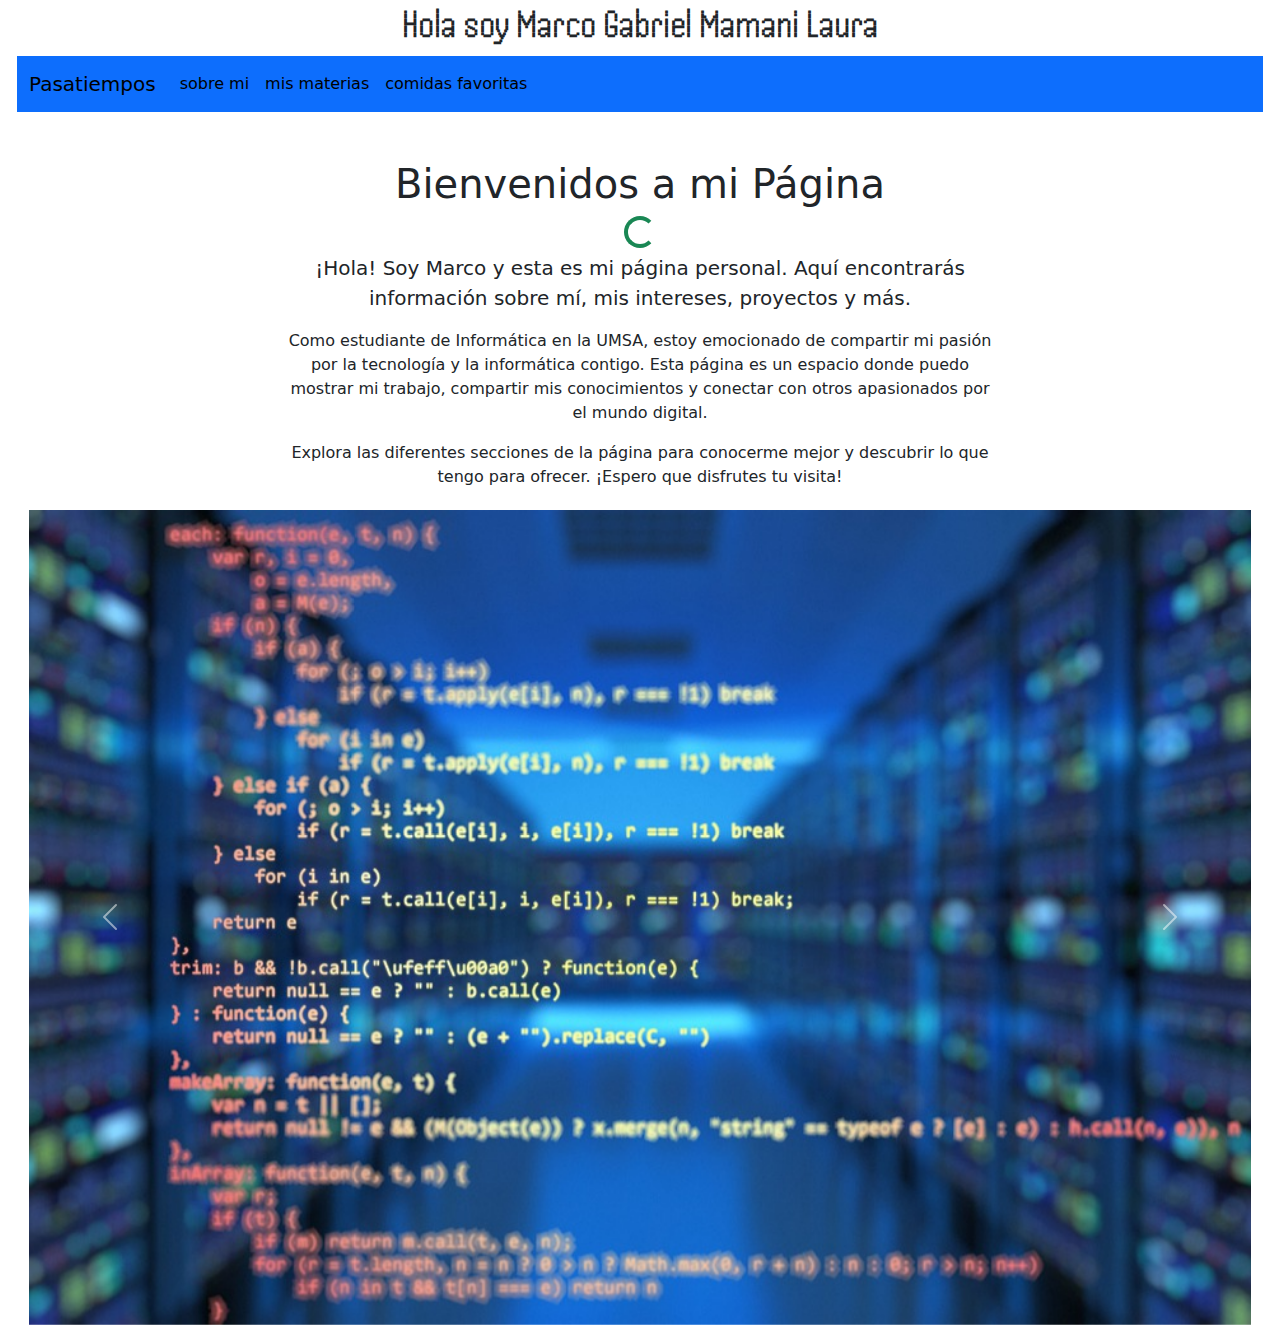
<file: index.html>
<!DOCTYPE html>
<html lang="en">
<head>
    <meta charset="UTF-8">
    <meta name="viewport" content="width=device-width, initial-scale=1.0">
    <link rel="stylesheet" href="https://cdn.jsdelivr.net/npm/bootstrap@5.2.3/dist/css/bootstrap.min.css">
    <link rel="preconnect" href="https://fonts.googleapis.com">
    <link rel="preconnect" href="https://fonts.gstatic.com" crossorigin>
    <link href="https://fonts.googleapis.com/css2?family=Rubik+Beastly&display=swap" rel="stylesheet">
    <link rel="stylesheet" href="css/estilos.css">
    <link rel="preconnect" href="https://fonts.googleapis.com">
    <link rel="preconnect" href="https://fonts.gstatic.com" crossorigin>
    <link href="https://fonts.googleapis.com/css2?family=Rubik+Beastly&family=Rubik+Moonrocks&display=swap" rel="stylesheet">
    <link rel="preconnect" href="https://fonts.googleapis.com">
    <link rel="preconnect" href="https://fonts.gstatic.com" crossorigin>
    <link href="https://fonts.googleapis.com/css2?family=Handjet:wght@100..900&display=swap" rel="stylesheet">
    <title>Document</title>

</head>
<body>

    <h1 class="handjet-uniquifier">Hola soy Marco Gabriel Mamani Laura</h1>

    <div class="container-fluid" >

        <div class="row">
          
            <nav class="navbar navbar-expand-lg bg-primary">
                <div class="container-fluid">
                  <button class="navbar-toggler" type="button" data-bs-toggle="collapse" data-bs-target="#navbarTogglerDemo01" aria-controls="navbarTogglerDemo01" aria-expanded="false" aria-label="Toggle navigation">
                    <span class="navbar-toggler-icon"></span>
                  </button>
                  <div class="collapse navbar-collapse" id="navbarTogglerDemo01">
                    <a class="navbar-brand" href="pags/pasatiempos.html">Pasatiempos</a>
                    <ul class="navbar-nav me-auto mb-2 mb-lg-0">
                      <li class="nav-item">
                        <a class="nav-link active" aria-current="page" href="pags/sobre mi.html">sobre mi</a>
                      </li>
                      <li class="nav-item">
                        <a class="nav-link active" href="pags/materias.html">mis materias</a>
                      </li>
                      <li class="nav-item">
                        <a class="nav-link active" href="pags/comida.html">comidas favoritas</a>
                      </li>
                    </ul>
                    
                  </div>
                </div>
              </nav>

        </div>

    </div>
    
    <div class="container mt-5">
      <div class="row justify-content-center">
        <div class="col-md-8">
          <div class="text-center">
            <h1>Bienvenidos a mi Página</h1>
            <div class="spinner-border text-success" role="status">
              <span class="visually-hidden">Loading...</span>
            </div>
            <p class="lead">¡Hola! Soy Marco y esta es mi página personal. Aquí encontrarás información sobre mí, mis intereses, proyectos y más.</p>
            <p>Como estudiante de Informática en la UMSA, estoy emocionado de compartir mi pasión por la tecnología y la informática contigo. Esta página es un espacio donde puedo mostrar mi trabajo, compartir mis conocimientos y conectar con otros apasionados por el mundo digital.</p>
            <p>Explora las diferentes secciones de la página para conocerme mejor y descubrir lo que tengo para ofrecer. ¡Espero que disfrutes tu visita!</p>
          </div>
        </div>
      </div>
    </div>
    <div class="container-fluid">
        <div class="row">
            <div id="carouselExampleControls" class="carousel slide" data-bs-ride="carousel">
                <div class="carousel-inner">
                  

                  <div class="carousel-item active">
                    <img src="imag/img2.jpg" class="d-block w-100" alt="...">
                  </div>
                  <div class="carousel-item">
                    <img src="imag/img3.jpg" class="d-block w-100" alt="...">
                  </div>
                  <div class="carousel-item">
                    <img src="imag/img4.jpg" class="d-block w-100" alt="...">
                  </div>
                </div>
                <button class="carousel-control-prev" type="button" data-bs-target="#carouselExampleControls" data-bs-slide="prev">
                  <span class="carousel-control-prev-icon" aria-hidden="true"></span>
                  <span class="visually-hidden">Previous</span>
                </button>
                <button class="carousel-control-next" type="button" data-bs-target="#carouselExampleControls" data-bs-slide="next">
                  <span class="carousel-control-next-icon" aria-hidden="true"></span>
                  <span class="visually-hidden">Next</span>
                </button>
              </div>

        </div>
    </div>
    


    <script src="https://cdn.jsdelivr.net/npm/bootstrap@5.2.3/dist/js/bootstrap.bundle.min.js"></script>
</body>
</html>
</file>
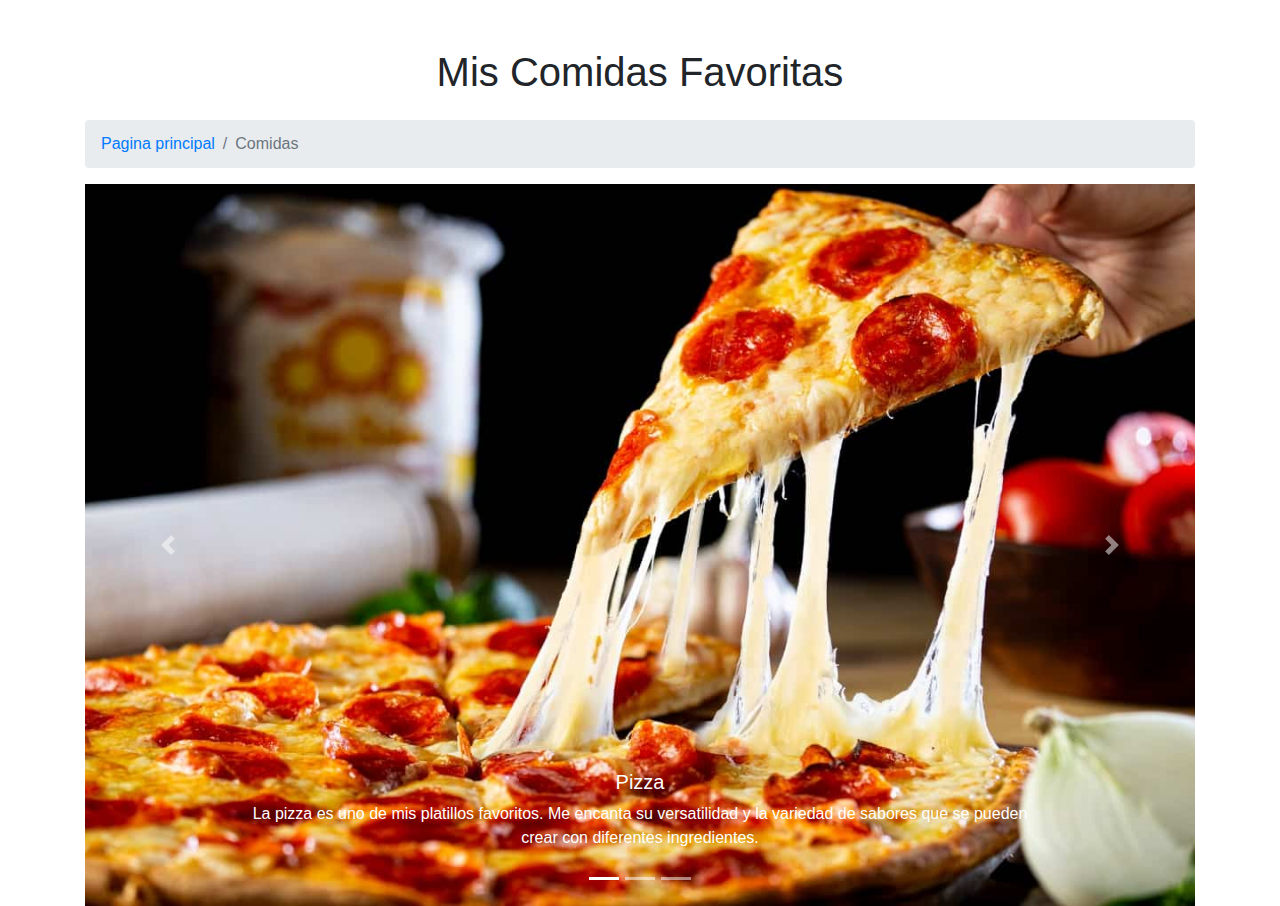
<file: pags/comida.html>
<!DOCTYPE html>
<html lang="es">
<head>
  <meta charset="UTF-8">
  <meta name="viewport" content="width=device-width, initial-scale=1.0">
  <title>Comidas Favoritas</title>

  <link href="https://stackpath.bootstrapcdn.com/bootstrap/4.5.2/css/bootstrap.min.css" rel="stylesheet">
</head>
<body>
  <div class="container mt-5">
    <h1 class="text-center mb-4">Mis Comidas Favoritas</h1>
    <nav style="--bs-breadcrumb-divider: url(&#34;data:image/svg+xml,%3Csvg xmlns='http://www.w3.org/2000/svg' width='8' height='8'%3E%3Cpath d='M2.5 0L1 1.5 3.5 4 1 6.5 2.5 8l4-4-4-4z' fill='%236c757d'/%3E%3C/svg%3E&#34;);" aria-label="breadcrumb">
        <ol class="breadcrumb">
          <li class="breadcrumb-item"><a href="../index.html">Pagina principal</a></li>
          <li class="breadcrumb-item active" aria-current="page">Comidas</li>
        </ol>
      </nav>
    <div id="carouselExampleIndicators" class="carousel slide" data-ride="carousel">
      <ol class="carousel-indicators">
        <li data-target="#carouselExampleIndicators" data-slide-to="0" class="active"></li>
        <li data-target="#carouselExampleIndicators" data-slide-to="1"></li>
        <li data-target="#carouselExampleIndicators" data-slide-to="2"></li>
      </ol>
      <div class="carousel-inner">
        <div class="carousel-item active">
          <img src="../imag/pizza.jpg" class="d-block w-100" alt="Pizza">
          <div class="carousel-caption d-none d-md-block">
            <h5>Pizza</h5>
            <p>La pizza es uno de mis platillos favoritos. Me encanta su versatilidad y la variedad de sabores que se pueden crear con diferentes ingredientes.</p>
          </div>
        </div>
        <div class="carousel-item">
          <img src="../imag/sushi.jpg" class="d-block w-100" alt="Sushi">
          <div class="carousel-caption d-none d-md-block">
            <h5>Sushi</h5>
            <p>El sushi es otra de mis comidas favoritas. Me encanta su frescura y la combinación de sabores únicos en cada bocado.</p>
          </div>
        </div>
        <div class="carousel-item">
          <img src="../imag/hamburguesa.jpg" class="d-block w-100" alt="Hamburguesa">
          <div class="carousel-caption d-none d-md-block">
            <h5>Hamburguesa</h5>
            <p>Una buena hamburguesa siempre es una excelente opción. Me gusta experimentar con diferentes tipos de hamburguesas y salsas para crear combinaciones deliciosas.</p>
          </div>
        </div>
      </div>
      <a class="carousel-control-prev" href="#carouselExampleIndicators" role="button" data-slide="prev">
        <span class="carousel-control-prev-icon" aria-hidden="true"></span>
        <span class="sr-only">Anterior</span>
      </a>
      <a class="carousel-control-next" href="#carouselExampleIndicators" role="button" data-slide="next">
        <span class="carousel-control-next-icon" aria-hidden="true"></span>
        <span class="sr-only">Siguiente</span>
      </a>
    </div>
  </div>

  <script src="https://cdn.jsdelivr.net/npm/@popperjs/core@2.5.4/dist/umd/popper.min.js"></script>
</body>
</html>
</file>
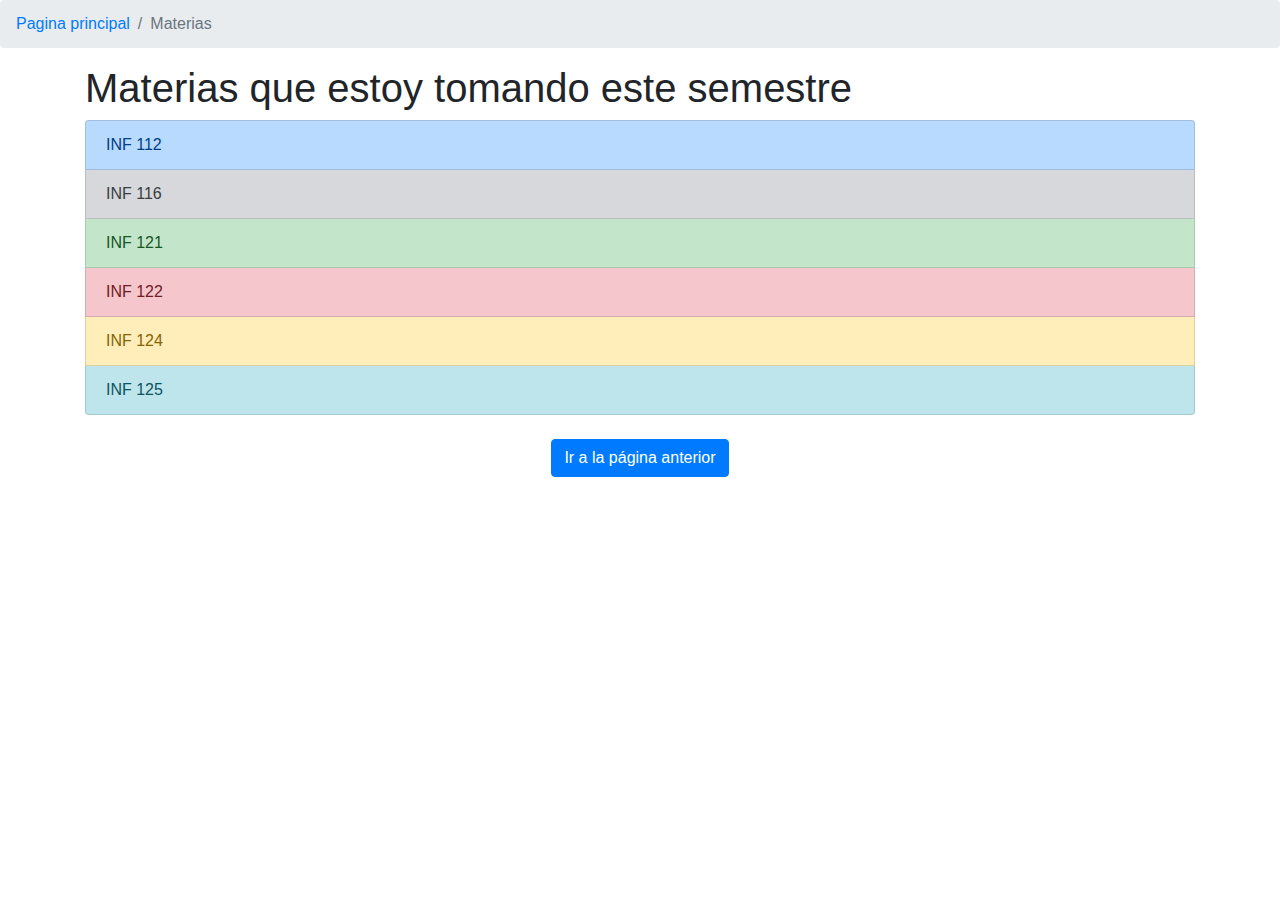
<file: pags/materias.html>
<!DOCTYPE html>
<html lang="es">
<head>
  <meta charset="UTF-8">
  <meta name="viewport" content="width=device-width, initial-scale=1.0">
  <title>Pasatiempos</title>
  <!-- Enlace al archivo CSS de Bootstrap -->
  <link href="https://stackpath.bootstrapcdn.com/bootstrap/4.5.2/css/bootstrap.min.css" rel="stylesheet">
  <style>
    /* Estilos personalizados */
    .hobby-title {
      margin-top: 30px;
    }
  </style>
</head>
<body>
  <nav style="--bs-breadcrumb-divider: url(&#34;data:image/svg+xml,%3Csvg xmlns='http://www.w3.org/2000/svg' width='8' height='8'%3E%3Cpath d='M2.5 0L1 1.5 3.5 4 1 6.5 2.5 8l4-4-4-4z' fill='%236c757d'/%3E%3C/svg%3E&#34;);" aria-label="breadcrumb">
    <ol class="breadcrumb">
      <li class="breadcrumb-item"><a href="../index.html">Pagina principal</a></li>
      <li class="breadcrumb-item active" aria-current="page">Materias</li>
    </ol>
  </nav>
  <div class="container">
    <h1>Materias que estoy tomando este semestre</h1>
    <ul class="list-group">

    
      <li class="list-group-item list-group-item-primary">INF 112</li>
      <li class="list-group-item list-group-item-secondary">INF 116</li>
      <li class="list-group-item list-group-item-success">INF 121</li>
      <li class="list-group-item list-group-item-danger">INF 122</li>
      <li class="list-group-item list-group-item-warning">INF 124</li>
      <li class="list-group-item list-group-item-info">INF 125</li>

    </ul>
  </div>
  <div class="text-center mt-4">
    <a href="../index.html" class="btn btn-primary">Ir a la página anterior</a>
  </div>
  <script src="https://cdn.jsdelivr.net/npm/@popperjs/core@2.5.4/dist/umd/popper.min.js"></script>

</body>
</html>
</file>
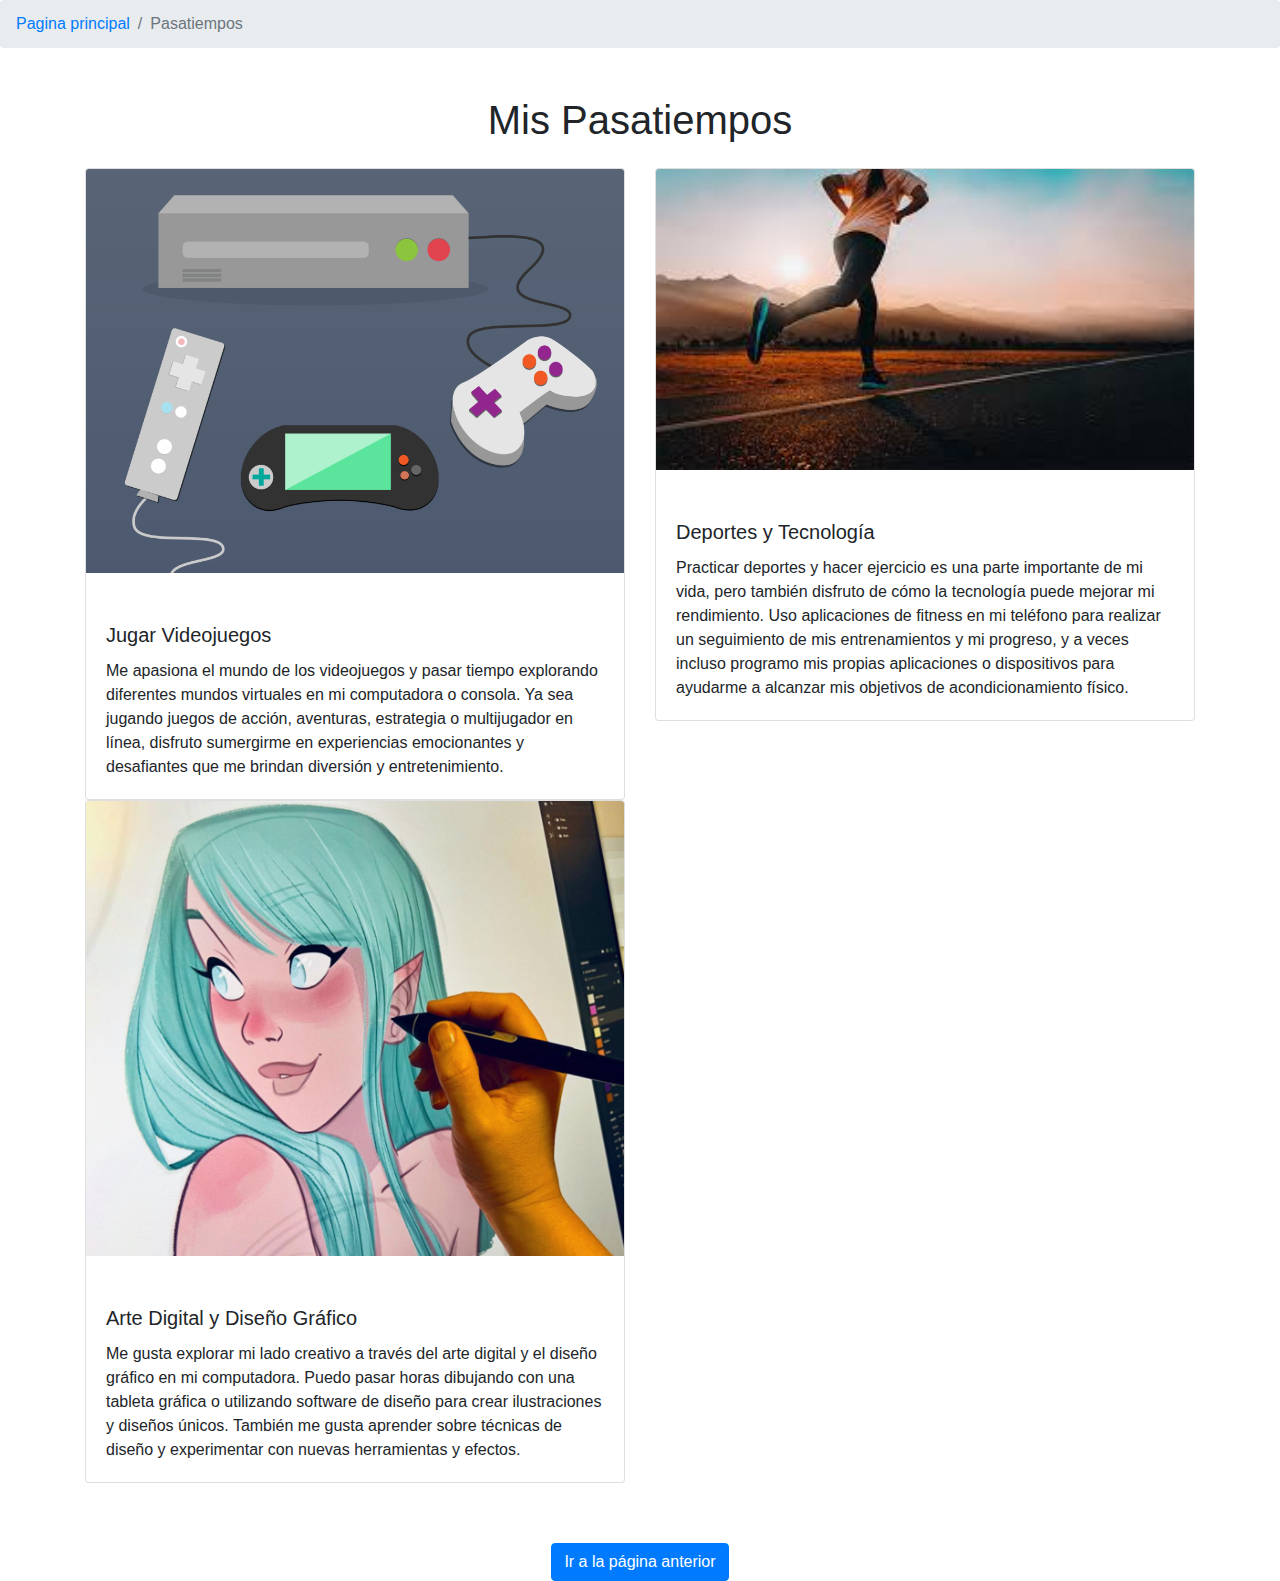
<file: pags/pasatiempos.html>
<!DOCTYPE html>
<html lang="es">
<head>
  <meta charset="UTF-8">
  <meta name="viewport" content="width=device-width, initial-scale=1.0">
  <title>Pasatiempos</title>
  <!-- Enlace al archivo CSS de Bootstrap -->
  <link href="https://stackpath.bootstrapcdn.com/bootstrap/4.5.2/css/bootstrap.min.css" rel="stylesheet">
  <style>
    /* Estilos personalizados */
    .hobby-title {
      margin-top: 30px;
    }
    .hobby-description {
      margin-bottom: 30px;
    }
  </style>
</head>
<body>
  <nav style="--bs-breadcrumb-divider: url(&#34;data:image/svg+xml,%3Csvg xmlns='http://www.w3.org/2000/svg' width='8' height='8'%3E%3Cpath d='M2.5 0L1 1.5 3.5 4 1 6.5 2.5 8l4-4-4-4z' fill='%236c757d'/%3E%3C/svg%3E&#34;);" aria-label="breadcrumb">
    <ol class="breadcrumb">
      <li class="breadcrumb-item"><a href="../index.html">Pagina principal</a></li>
      <li class="breadcrumb-item active" aria-current="page">Pasatiempos</li>
    </ol>
  </nav>
  <div class="container mt-5">
    <h1 class="text-center mb-4">Mis Pasatiempos</h1>

    <div class="row">
      <div class="col-md-6">
        <div class="card">
          <img src="../imag/videojuego.png" class="card-img-top" alt="Jugar Videojuegos">
          <div class="card-body">
            <h5 class="card-title hobby-title">Jugar Videojuegos</h5>
            <p class="card-text hobby-description">Me apasiona el mundo de los videojuegos y pasar tiempo explorando diferentes mundos virtuales en mi computadora o consola. Ya sea jugando juegos de acción, aventuras, estrategia o multijugador en línea, disfruto sumergirme en experiencias emocionantes y desafiantes que me brindan diversión y entretenimiento.</p>
          </div>
        </div>
      </div>

      <div class="col-md-6">
        <div class="card">
          <img src="../imag/deporte.jpg" class="card-img-top" alt="Deportes y Tecnología">
          <div class="card-body">
            <h5 class="card-title hobby-title">Deportes y Tecnología</h5>
            <p class="card-text hobby-description">Practicar deportes y hacer ejercicio es una parte importante de mi vida, pero también disfruto de cómo la tecnología puede mejorar mi rendimiento. Uso aplicaciones de fitness en mi teléfono para realizar un seguimiento de mis entrenamientos y mi progreso, y a veces incluso programo mis propias aplicaciones o dispositivos para ayudarme a alcanzar mis objetivos de acondicionamiento físico.</p>
          </div>
        </div>
      </div>
    </div>

    <div class="row">
      <div class="col-md-6">
        <div class="card">
          <img src="../imag/arte.jpeg" class="card-img-top" alt="Arte Digital y Diseño Gráfico">
          <div class="card-body">
            <h5 class="card-title hobby-title">Arte Digital y Diseño Gráfico</h5>
            <p class="card-text hobby-description">Me gusta explorar mi lado creativo a través del arte digital y el diseño gráfico en mi computadora. Puedo pasar horas dibujando con una tableta gráfica o utilizando software de diseño para crear ilustraciones y diseños únicos. También me gusta aprender sobre técnicas de diseño y experimentar con nuevas herramientas y efectos.</p>
          </div>
        </div>
      </div>
  </div>
  <div class="spinner-grow text-primary" role="status">
    <span class="visually-hidden">Loading...</span>
  </div>
  <div class="spinner-grow text-secondary" role="status">
    <span class="visually-hidden">Loading...</span>
  </div>
  <div class="spinner-grow text-success" role="status">
    <span class="visually-hidden">Loading...</span>
  </div>
  <div class="spinner-grow text-danger" role="status">
    <span class="visually-hidden">Loading...</span>
  </div>
  <div class="spinner-grow text-warning" role="status">
    <span class="visually-hidden">Loading...</span>
  </div>
  <div class="spinner-grow text-info" role="status">
    <span class="visually-hidden">Loading...</span>
  </div>
  <div class="spinner-grow text-light" role="status">
    <span class="visually-hidden">Loading...</span>
  </div>
  <div class="spinner-grow text-dark" role="status">
    <span class="visually-hidden">Loading...</span>
  </div>
  <div class="text-center mt-4">
    <a href="../index.html" class="btn btn-primary">Ir a la página anterior</a>
  </div>
  <!-- Scripts de Bootstrap (jQuery y Popper.js) -->
  <script src="https://cdn.jsdelivr.net/npm/@popperjs/core@2.5.4/dist/umd/popper.min.js"></script>
</body>
</html>
</file>
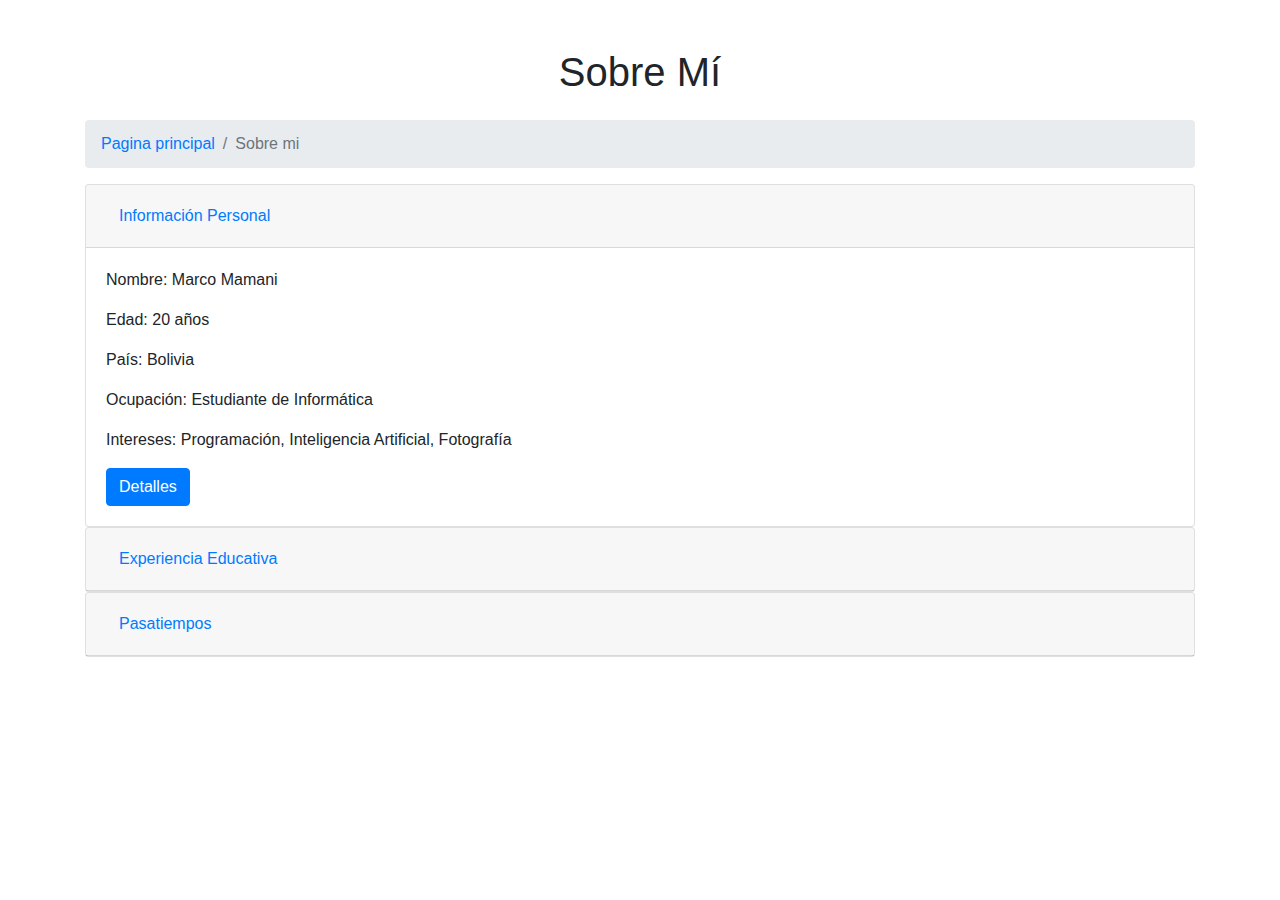
<file: pags/sobre mi.html>
<!DOCTYPE html>
<html lang="es">
<head>
  <meta charset="UTF-8">
  <meta name="viewport" content="width=device-width, initial-scale=1.0">
  <title>Sobre Mí</title>
  <!-- Enlace al archivo CSS de Bootstrap -->
  <link href="https://stackpath.bootstrapcdn.com/bootstrap/4.5.2/css/bootstrap.min.css" rel="stylesheet">
</head>
<body>
  <div class="container mt-5">
    <h1 class="text-center  mb-4">Sobre Mí</h1>
    <nav style="--bs-breadcrumb-divider: url(&#34;data:image/svg+xml,%3Csvg xmlns='http://www.w3.org/2000/svg' width='8' height='8'%3E%3Cpath d='M2.5 0L1 1.5 3.5 4 1 6.5 2.5 8l4-4-4-4z' fill='%236c757d'/%3E%3C/svg%3E&#34;);" aria-label="breadcrumb">
      <ol class="breadcrumb">
        <li class="breadcrumb-item"><a href="../index.html">Pagina principal</a></li>
        <li class="breadcrumb-item active" aria-current="page">Sobre mi</li>
      </ol>
    </nav>
    <div id="accordion">
      <div class="card">
        <div class="card-header" id="headingOne">
          <h5 class="mb-0">
            <button class="btn btn-link" data-toggle="collapse" data-target="#collapseOne" aria-expanded="true" aria-controls="collapseOne">
              Información Personal
            </button>
          </h5>
        </div>

        <div id="collapseOne" class="collapse show" aria-labelledby="headingOne" data-parent="#accordion">
          <div class="card-body">
            <p>Nombre: Marco Mamani</p>
            <p>Edad: 20 años</p>
            <p>País: Bolivia</p>
            <p>Ocupación: Estudiante de  Informática</p>
            <p>Intereses: Programación, Inteligencia Artificial, Fotografía</p>
            <button type="button" class="btn btn-primary" data-toggle="modal" data-target="#modalExperienciaEducativa">
              Detalles
            </button>
          </div>
        </div>
      </div>
      <div class="card">
        <div class="card-header" id="headingTwo">
          <h5 class="mb-0">
            <button class="btn btn-link collapsed" data-toggle="collapse" data-target="#collapseTwo" aria-expanded="false" aria-controls="collapseTwo">
              Experiencia Educativa
            </button>
          </h5>
        </div>
        <div id="collapseTwo" class="collapse" aria-labelledby="headingTwo" data-parent="#accordion">
          <div class="card-body">
            <p>Estudio en la Universidad Mayor de San Andres, actualmente cursando la carrera de Informática.</p>
            <button type="button" class="btn btn-primary" data-toggle="modal" data-target="#modalExperienciaEducativa">
              Detalles
            </button>
          </div>
        </div>
      </div>
      <div class="card">
        <div class="card-header" id="headingThree">
          <h5 class="mb-0">
            <button class="btn btn-link collapsed" data-toggle="collapse" data-target="#collapseThree" aria-expanded="false" aria-controls="collapseThree">
              Pasatiempos
            </button>
          </h5>
        </div>
        <div id="collapseThree" class="collapse" aria-labelledby="headingThree" data-parent="#accordion">
          <div class="card-body">
            <p>En mi tiempo libre, me gusta programar proyectos personales, explorar nuevas tecnologías y practicar fotografía.</p>
            <p>También disfruto leer sobre temas de ciencia y tecnología, así como salir a correr para mantenerme en forma.</p>
          </div>
        </div>
      </div>
    </div>
  </div>

  <!-- Modal -->
  <div class="modal fade" id="modalExperienciaEducativa" tabindex="-1" role="dialog" aria-labelledby="modalExperienciaEducativaLabel" aria-hidden="true">
    <div class="modal-dialog" role="document">
      <div class="modal-content">
        <div class="modal-header">
          <h5 class="modal-title" id="modalExperienciaEducativaLabel">Experiencia Educativa - Detalles</h5>
          <button type="button" class="close" data-dismiss="modal" aria-label="Close">
            <span aria-hidden="true">&times;</span>
          </button>
        </div>
        <div class="modal-body">
          <p>Estudio en la Universidad Mayor de San Andres, actualmente cursando la carrera Informática.</p>
          <p>He participado en diversos proyectos académicos relacionados con el desarrollo de software y la programación web.</p>
          <p>Mis materias favoritas incluyen Algoritmos y Estructuras de Datos, Bases de Datos y Desarrollo Web.</p>
        </div>
        <div class="modal-footer">
          <button type="button" class="btn btn-secondary" data-dismiss="modal">Cerrar</button>
        </div>
      </div>
    </div>
  </div>

  <!-- Scripts de Bootstrap (jQuery y Popper.js) -->
  <script src="https://code.jquery.com/jquery-3.5.1.slim.min.js"></script>
  <script src="https://cdn.jsdelivr.net/npm/@popperjs/core@2.5.4/dist/umd/popper.min.js"></script>
  <script src="https://stackpath.bootstrapcdn.com/bootstrap/4.5.2/js/bootstrap.min.js"></script>
</body>
</html>
</file>
<file: css/estilos.css>
.rubik-beastly-regular {
    font-family: "Rubik Beastly", system-ui;
    font-weight: 400;
    font-style: normal;
  }
  .rubik-moonrocks-regular {
    font-family: "Rubik Moonrocks", sans-serif;
    font-weight: 400;
    font-style: normal;
  }

  .container-fluid
  {
    /*background-color: coral;
    /*width: 400px;
    height: 150px;*/
  }
  .row
  {

    margin: 5px;
  }
  .col{
    background-color: moccasin;
    margin: 5px;
  }
  .modal-body
  {
    background-color: coral;
  }


.handjet-uniquifier {
  font-family: "Handjet", sans-serif;
  font-optical-sizing: auto;
  font-style: normal;
  font-variation-settings:
    "ELGR" 1,
    "ELSH" 2;
  text-align: center;
}
</file>
